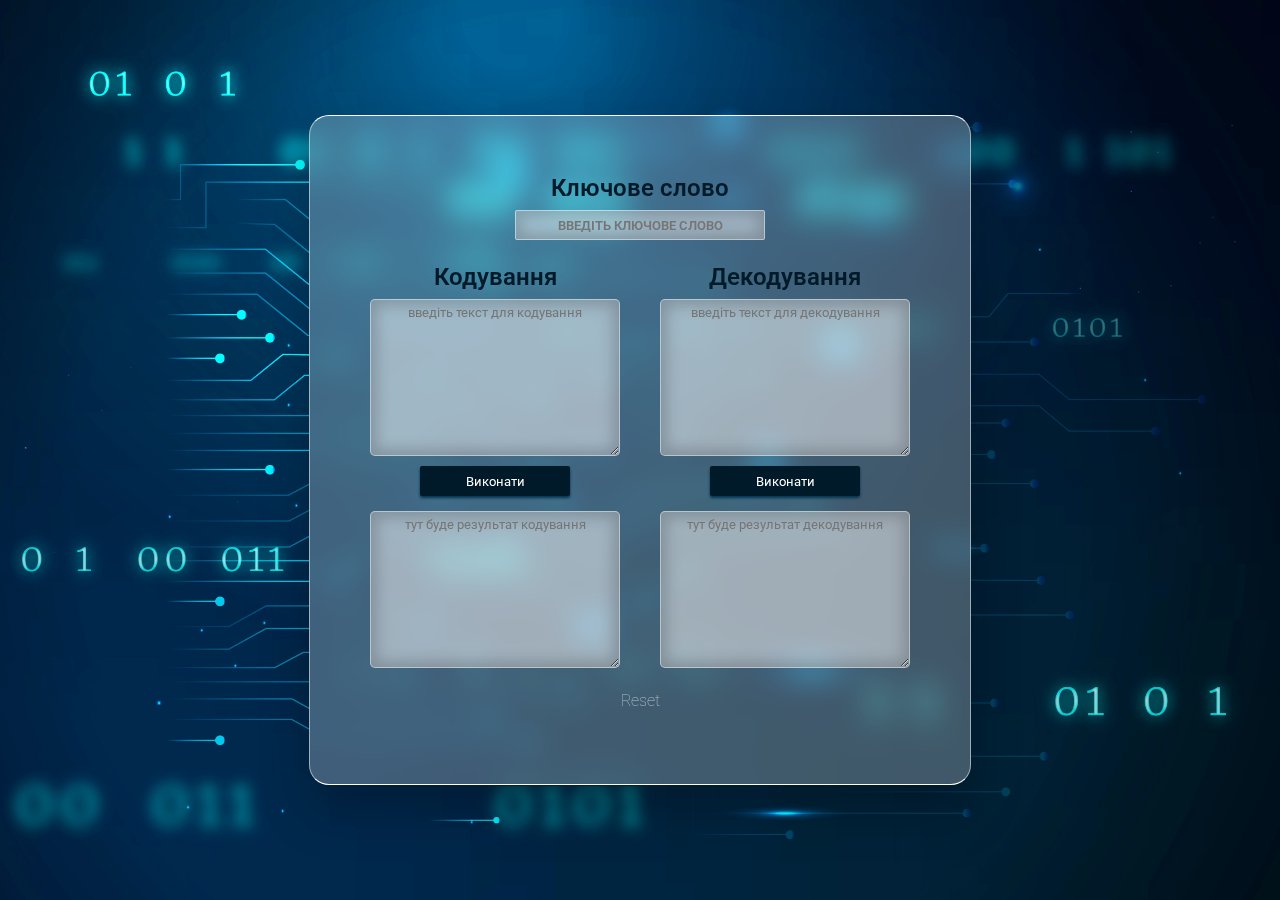
<file: index.html>
<!DOCTYPE html>
<html lang="en">
<head>
    <title>Шифр Віженера</title>
    <meta http-equiv="Content-type" content="text/html;charset=UTF-8" />
    <meta name="viewport" content="width=device-width">
    <link rel="stylesheet" href="css/style.css">
</head>
    <body>
        <div class="wrapper">
            <img class="wrapper__bg" src="img/bg.webp" alt="background">
            <div class="interface">
                <div class="key">
                    <h2 class="key__title">Ключове слово</h2>
                    <input class="key__input" id="keyInput" type="text" placeholder="Введіть ключове слово">
                </div>
                <div class="area__block">
                    <div class="encrypt">
                        <h2>Кодування</h2>
                        <textarea name="textEncrypt" id="textareaEncrypt" cols="30" rows="10"
                            placeholder="Введіть текст для кодування"></textarea>
                        <button class="button" id="buttonEnc">Виконати</button>
                        <textarea name="resultEncrypt" id="resultEncrypt" cols="30" rows="10"
                            placeholder="Тут буде результат кодування"></textarea>
                    </div>
                    <div class="decrypt">
                        <h2>Декодування</h2>
                        <textarea name="textDecrypt" id="textareaDecrypt" cols="30" rows="10"
                            placeholder="Введіть текст для декодування"></textarea>
                        <button class="button" id="buttonDec">Виконати</button>
                        <textarea name="resultDecrypt" id="resultDecrypt" cols="30" rows="10"
                            placeholder="Тут буде результат декодування"></textarea>
                    </div>
                </div>
                <a class="button__refresh" id="reload">Reset</a>
            </div>
        </div>
        <script src="js/script.js">
        </script>
    </body>
</html>
</file>
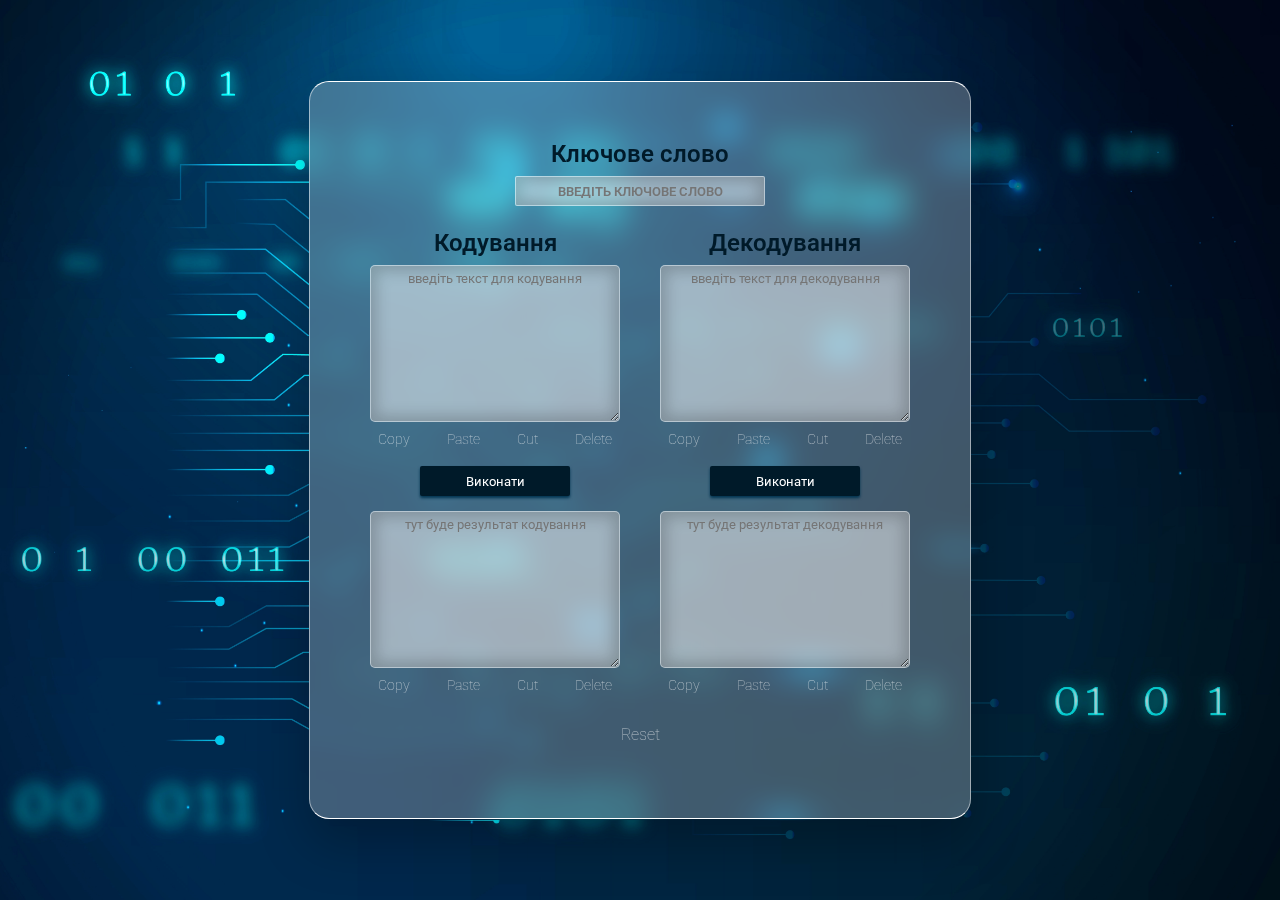
<file: Project/index.html>
<!DOCTYPE html>
<html lang="en">
<head>
    <title>Шифр Виженера</title>
    <meta http-equiv="Content-type" content="text/html;charset=UTF-8" />
    <meta name="viewport" content="width=device-width">
    <link rel="stylesheet" href="css/style.css">
</head>
    <body>
        <div class="wrapper">
            <img class="wrapper__bg" src="img/bg.webp" alt="background">
            <div class="interface">
                <div class="key">
                    <h2 class="key__title">Ключове слово</h2>
                    <input class="key__input" id="keyInput" type="text" placeholder="Введіть ключове слово">
                </div>
                <div class="area__block">
                    <div class="encrypt">
                        <h2>Кодування</h2>
                        <textarea name="textEncrypt" id="textareaEncrypt" cols="30" rows="10"
                            placeholder="Введіть текст для кодування"></textarea>
                            <div class="options">
                                <a class="copy__enc">Copy</a>
                                <a class="paste__enc">Paste</a>
                                <a class="cut__enc">Cut</a>
                                <a class="delete__enc">Delete</a>
                            </div>
                        <button class="button" id="buttonEnc">Виконати</button>
                        <textarea name="resultEncrypt" id="resultEncrypt" cols="30" rows="10"
                            placeholder="Тут буде результат кодування"></textarea>
                            <div class="options">
                                <a class="copy__enc">Copy</a>
                                <a class="paste__enc">Paste</a>
                                <a class="cut__enc">Cut</a>
                                <a class="delete__enc">Delete</a>
                            </div>
                    </div>
                    <div class="decrypt">
                        <h2>Декодування</h2>
                        <textarea name="textDecrypt" id="textareaDecrypt" cols="30" rows="10"
                            placeholder="Введіть текст для декодування"></textarea>
                            <div class="options">
                                <a class="copy__enc">Copy</a>
                                <a class="paste__enc">Paste</a>
                                <a class="cut__enc">Cut</a>
                                <a class="delete__enc">Delete</a>
                            </div>
                        <button class="button" id="buttonDec">Виконати</button>
                        <textarea name="resultDecrypt" id="resultDecrypt" cols="30" rows="10"
                            placeholder="Тут буде результат декодування"></textarea>
                            <div class="options">
                                <a class="copy__enc">Copy</a>
                                <a class="paste__enc">Paste</a>
                                <a class="cut__enc">Cut</a>
                                <a class="delete__enc">Delete</a>
                            </div>
                    </div>
                </div>
                <a class="button__refresh" id="reload">Reset</a>
            </div>
        </div>
        <script src="js/script.js">
        </script>
    </body>
</html>
</file>
<file: css/style.css>
@charset "UTF-8";
/*Обнуление*/
@import url(https://fonts.googleapis.com/css?family=Roboto:100,100italic,300,300italic,regular,italic,500,500italic,700,700italic,900,900italic);
* {
  padding: 0;
  margin: 0;
  border: 0;
}

*, *:before, *:after {
  -webkit-box-sizing: border-box;
  box-sizing: border-box;
}

:focus, :active {
  outline: none;
}

a:focus, a:active {
  outline: none;
}

nav, footer, header, aside {
  display: block;
}

html, body {
  height: 100%;
  width: 100%;
  font-size: 100%;
  line-height: 1;
  font-size: 16px;
  -ms-text-size-adjust: 100%;
  -moz-text-size-adjust: 100%;
  -webkit-text-size-adjust: 100%;
}

input, button, textarea {
  font-family: inherit;
}

input::-ms-clear {
  display: none;
}

button {
  cursor: pointer;
}

button::-moz-focus-inner {
  padding: 0;
  border: 0;
}

a, a:visited {
  text-decoration: none;
}

a:hover {
  text-decoration: none;
}

ul li {
  list-style: none;
}

img {
  vertical-align: top;
}

h1, h2, h3, h4, h5, h6 {
  font-size: inherit;
  font-weight: 400;
}

/*--------------------*/
body {
  font-size: 24px;
  font-family: "Roboto";
  color: #001a29;
}

h2 {
  font-weight: 600;
  margin-bottom: 10px;
}

h2:last-child {
  color: #003451;
}

._pc .button:hover {
  background-color: #003451;
}
._pc .button:active {
  -webkit-box-shadow: 0px 0px 0px #003451;
          box-shadow: 0px 0px 0px #003451;
}
._pc .button__refresh:hover {
  text-decoration: underline;
}
._pc .button__refresh:hover {
  text-decoration: underline;
}

.button {
  width: 150px;
  height: 30px;
  background-color: #001a29;
  color: #ffffff;
  border-radius: 2px;
  margin-bottom: 15px;
  -webkit-box-shadow: 0px 2px 3px #003451;
          box-shadow: 0px 2px 3px #003451;
  -webkit-transition: background-color 0.3s ease 0s;
  -o-transition: background-color 0.3s ease 0s;
  transition: background-color 0.3s ease 0s;
}

.button__refresh {
  display: -webkit-box;
  display: -ms-flexbox;
  display: flex;
  -webkit-box-align: center;
      -ms-flex-align: center;
          align-items: center;
  -webkit-box-pack: center;
      -ms-flex-pack: center;
          justify-content: center;
  color: rgba(255, 255, 255, 0.6);
  font-size: 16px;
  font-weight: 100;
  margin: 15px 0 15px 0;
  cursor: pointer;
}

.wrapper {
  position: relative;
  display: -webkit-box;
  display: -ms-flexbox;
  display: flex;
  -webkit-box-pack: center;
      -ms-flex-pack: center;
          justify-content: center;
  -webkit-box-align: center;
      -ms-flex-align: center;
          align-items: center;
  width: 100%;
  min-height: 100vh;
}

.wrapper__bg {
  position: absolute;
  top: 0;
  left: 0;
  width: 100%;
  height: 100%;
  -o-object-fit: cover;
     object-fit: cover;
  pointer-events: none;
}

.interface {
  position: relative;
  padding: 60px;
  background: rgba(255, 255, 255, 0.25);
  -webkit-backdrop-filter: blur(15px);
          backdrop-filter: blur(15px);
  border: 1px solid rgba(255, 255, 255, 0.5);
  border-top: 1px solid rgb(255, 255, 255);
  border-bottom: 1px solid rgb(255, 255, 255);
  border-radius: 20px;
  -webkit-box-shadow: 0px 25px 50px rgba(0, 0, 0, 0.25);
          box-shadow: 0px 25px 50px rgba(0, 0, 0, 0.25);
  display: -webkit-box;
  display: -ms-flexbox;
  display: flex;
  -webkit-box-orient: vertical;
  -webkit-box-direction: normal;
      -ms-flex-direction: column;
          flex-direction: column;
  -webkit-box-pack: center;
      -ms-flex-pack: center;
          justify-content: center;
  -webkit-box-align: center;
      -ms-flex-align: center;
          align-items: center;
}

@media (max-width: 640px) {
  .interface {
    padding: 20px;
  }
}
@media (max-width: 520px) {
  .interface {
    width: 100%;
    padding: 5px;
    border-radius: 0px;
  }
  .area__block {
    -webkit-box-orient: vertical;
    -webkit-box-direction: normal;
        -ms-flex-direction: column;
            flex-direction: column;
    min-width: 100%;
  }
  .encrypt {
    width: 100%;
  }
  .decrypt {
    width: 100%;
  }
  textarea {
    resize: both;
    display: inline-block;
    overflow: auto;
    min-width: 100%;
  }
}
.key {
  text-align: center;
  margin-bottom: 25px;
}

.area__block {
  display: -webkit-box;
  display: -ms-flexbox;
  display: flex;
  -webkit-box-pack: center;
      -ms-flex-pack: center;
          justify-content: center;
  -webkit-box-align: center;
      -ms-flex-align: center;
          align-items: center;
  gap: 40px;
}

.encrypt {
  display: -webkit-box;
  display: -ms-flexbox;
  display: flex;
  -webkit-box-orient: vertical;
  -webkit-box-direction: normal;
      -ms-flex-direction: column;
          flex-direction: column;
  -webkit-box-pack: center;
      -ms-flex-pack: center;
          justify-content: center;
  -webkit-box-align: center;
      -ms-flex-align: center;
          align-items: center;
}

.decrypt {
  display: -webkit-box;
  display: -ms-flexbox;
  display: flex;
  -webkit-box-orient: vertical;
  -webkit-box-direction: normal;
      -ms-flex-direction: column;
          flex-direction: column;
  -webkit-box-pack: center;
      -ms-flex-pack: center;
          justify-content: center;
  -webkit-box-align: center;
      -ms-flex-align: center;
          align-items: center;
}

input {
  width: 250px;
  height: 30px;
  background-color: rgba(255, 255, 255, 0.5);
  border-radius: 2px;
  -webkit-box-shadow: inset 0px 0px 15px 5px rgba(0, 0, 0, 0.2);
          box-shadow: inset 0px 0px 15px 5px rgba(0, 0, 0, 0.2);
  border: 1px solid rgba(255, 255, 255, 0.25);
  text-align: center;
  padding-top: 5px;
  text-transform: uppercase;
  font-weight: 600;
  padding: 5px 0;
}

textarea {
  background-color: rgba(255, 255, 255, 0.5);
  border-radius: 5px;
  -webkit-box-shadow: inset 0px 0px 15px 5px rgba(0, 0, 0, 0.2);
          box-shadow: inset 0px 0px 15px 5px rgba(0, 0, 0, 0.2);
  border: 1px solid rgba(255, 255, 255, 0.25);
  text-align: center;
  padding-top: 5px;
  margin-bottom: 10px;
  text-transform: lowercase;
  max-width: 250px;
  max-height: 200px;
}

._active {
  border: 1px solid white;
}
</file>
<file: Project/css/style.css>
@charset "UTF-8";
/*Обнуление*/
@import url(https://fonts.googleapis.com/css?family=Roboto:100,100italic,300,300italic,regular,italic,500,500italic,700,700italic,900,900italic);
* {
  padding: 0;
  margin: 0;
  border: 0;
}

*, *:before, *:after {
  -webkit-box-sizing: border-box;
  box-sizing: border-box;
}

:focus, :active {
  outline: none;
}

a:focus, a:active {
  outline: none;
}

nav, footer, header, aside {
  display: block;
}

html, body {
  height: 100%;
  width: 100%;
  font-size: 100%;
  line-height: 1;
  font-size: 16px;
  -ms-text-size-adjust: 100%;
  -moz-text-size-adjust: 100%;
  -webkit-text-size-adjust: 100%;
}

input, button, textarea {
  font-family: inherit;
}

input::-ms-clear {
  display: none;
}

button {
  cursor: pointer;
}

button::-moz-focus-inner {
  padding: 0;
  border: 0;
}

a, a:visited {
  text-decoration: none;
}

a:hover {
  text-decoration: none;
}

ul li {
  list-style: none;
}

img {
  vertical-align: top;
}

h1, h2, h3, h4, h5, h6 {
  font-size: inherit;
  font-weight: 400;
}

/*--------------------*/
body {
  font-size: 24px;
  font-family: "Roboto";
  color: #001a29;
}

h2 {
  font-weight: 600;
  margin-bottom: 10px;
}

h2:last-child {
  color: #003451;
}

._pc .button:hover {
  background-color: #003451;
}
._pc .button:active {
  -webkit-box-shadow: 0px 0px 0px #003451;
          box-shadow: 0px 0px 0px #003451;
}
._pc .button__refresh:hover {
  text-decoration: underline;
}

._touch .button__refresh {
  text-decoration: underline;
}

.button {
  width: 150px;
  height: 30px;
  background-color: #001a29;
  color: #ffffff;
  border-radius: 2px;
  margin-bottom: 15px;
  -webkit-box-shadow: 0px 2px 3px #003451;
          box-shadow: 0px 2px 3px #003451;
  -webkit-transition: background-color 0.3s ease 0s;
  -o-transition: background-color 0.3s ease 0s;
  transition: background-color 0.3s ease 0s;
}

.button__refresh {
  display: -webkit-box;
  display: -ms-flexbox;
  display: flex;
  -webkit-box-align: center;
      -ms-flex-align: center;
          align-items: center;
  -webkit-box-pack: center;
      -ms-flex-pack: center;
          justify-content: center;
  color: rgba(255, 255, 255, 0.6);
  font-size: 16px;
  font-weight: 100;
  margin: 15px 0 15px 0;
  cursor: pointer;
}

.wrapper {
  position: relative;
  display: -webkit-box;
  display: -ms-flexbox;
  display: flex;
  -webkit-box-pack: center;
      -ms-flex-pack: center;
          justify-content: center;
  -webkit-box-align: center;
      -ms-flex-align: center;
          align-items: center;
  width: 100%;
  min-height: 100vh;
}

.wrapper__bg {
  position: absolute;
  top: 0;
  left: 0;
  width: 100%;
  height: 100%;
  -o-object-fit: cover;
     object-fit: cover;
  pointer-events: none;
}

.interface {
  position: relative;
  padding: 60px;
  background: rgba(255, 255, 255, 0.25);
  -webkit-backdrop-filter: blur(15px);
          backdrop-filter: blur(15px);
  border: 1px solid rgba(255, 255, 255, 0.5);
  border-top: 1px solid rgb(255, 255, 255);
  border-bottom: 1px solid rgb(255, 255, 255);
  border-radius: 20px;
  -webkit-box-shadow: 0px 25px 50px rgba(0, 0, 0, 0.25);
          box-shadow: 0px 25px 50px rgba(0, 0, 0, 0.25);
  display: -webkit-box;
  display: -ms-flexbox;
  display: flex;
  -webkit-box-orient: vertical;
  -webkit-box-direction: normal;
      -ms-flex-direction: column;
          flex-direction: column;
  -webkit-box-pack: center;
      -ms-flex-pack: center;
          justify-content: center;
  -webkit-box-align: center;
      -ms-flex-align: center;
          align-items: center;
}

@media (max-width: 640px) {
  .interface {
    padding: 20px;
  }
}
@media (max-width: 520px) {
  .interface {
    width: 100%;
    padding: 5px;
    border-radius: 0px;
  }
  .area__block {
    -webkit-box-orient: vertical;
    -webkit-box-direction: normal;
        -ms-flex-direction: column;
            flex-direction: column;
    min-width: 100%;
  }
  .encrypt {
    width: 100%;
  }
  .decrypt {
    width: 100%;
  }
  textarea {
    resize: both;
    display: inline-block;
    overflow: auto;
    min-width: 100%;
  }
}
.options {
  display: -webkit-box;
  display: -ms-flexbox;
  display: flex;
  min-width: 100%;
  -webkit-box-align: center;
      -ms-flex-align: center;
          align-items: center;
  -ms-flex-pack: distribute;
      justify-content: space-around;
  gap: 20px;
  font-size: 14px;
  margin: 0 0 20px 0;
  cursor: pointer;
  color: rgba(255, 255, 255, 0.6);
  font-weight: 100;
}

.options a:hover {
  text-decoration: underline;
}

.key {
  text-align: center;
  margin-bottom: 25px;
}

.area__block {
  display: -webkit-box;
  display: -ms-flexbox;
  display: flex;
  -webkit-box-pack: center;
      -ms-flex-pack: center;
          justify-content: center;
  -webkit-box-align: center;
      -ms-flex-align: center;
          align-items: center;
  gap: 40px;
}

.encrypt {
  display: -webkit-box;
  display: -ms-flexbox;
  display: flex;
  -webkit-box-orient: vertical;
  -webkit-box-direction: normal;
      -ms-flex-direction: column;
          flex-direction: column;
  -webkit-box-pack: center;
      -ms-flex-pack: center;
          justify-content: center;
  -webkit-box-align: center;
      -ms-flex-align: center;
          align-items: center;
}

.decrypt {
  display: -webkit-box;
  display: -ms-flexbox;
  display: flex;
  -webkit-box-orient: vertical;
  -webkit-box-direction: normal;
      -ms-flex-direction: column;
          flex-direction: column;
  -webkit-box-pack: center;
      -ms-flex-pack: center;
          justify-content: center;
  -webkit-box-align: center;
      -ms-flex-align: center;
          align-items: center;
}

input {
  width: 250px;
  height: 30px;
  background-color: rgba(255, 255, 255, 0.5);
  border-radius: 2px;
  -webkit-box-shadow: inset 0px 0px 15px 5px rgba(0, 0, 0, 0.2);
          box-shadow: inset 0px 0px 15px 5px rgba(0, 0, 0, 0.2);
  border: 1px solid rgba(255, 255, 255, 0.25);
  text-align: center;
  padding-top: 5px;
  text-transform: uppercase;
  font-weight: 600;
  padding: 5px 0;
}

textarea {
  background-color: rgba(255, 255, 255, 0.5);
  border-radius: 5px;
  -webkit-box-shadow: inset 0px 0px 15px 5px rgba(0, 0, 0, 0.2);
          box-shadow: inset 0px 0px 15px 5px rgba(0, 0, 0, 0.2);
  border: 1px solid rgba(255, 255, 255, 0.25);
  text-align: center;
  padding-top: 5px;
  margin-bottom: 10px;
  text-transform: lowercase;
  max-width: 250px;
  max-height: 200px;
}

._active {
  border: 1px solid white;
}
</file>
